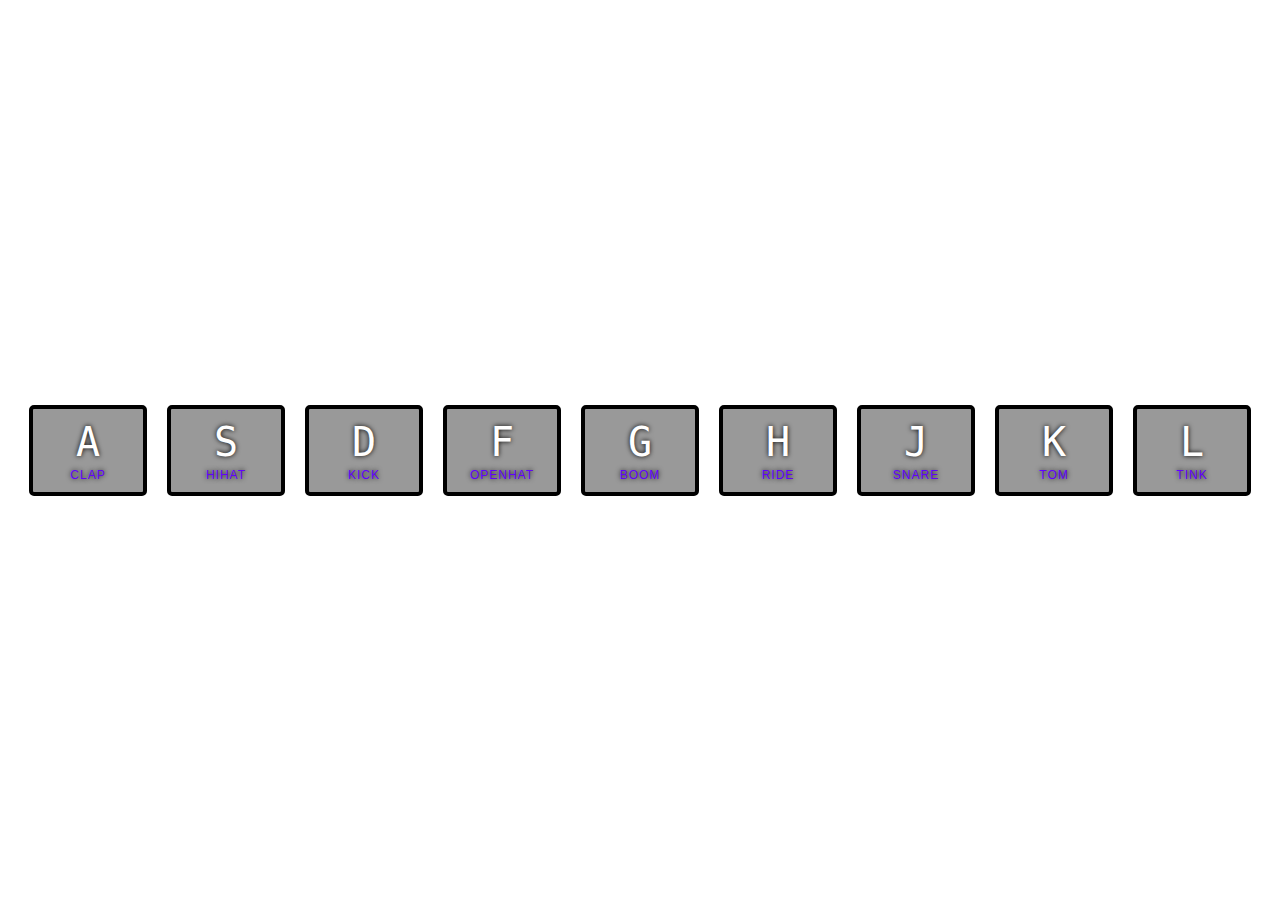
<file: 01-JavaScriptDrumKit/index.html>
<!DOCTYPE html>
<html lang="en">

<head>
    <meta charset="UTF-8">
    <meta name="viewport" content="width=device-width, initial-scale=1.0">
    <meta http-equiv="X-UA-Compatible" content="ie=edge">
    <title>Drum</title>
    <link rel="stylesheet" href="style.css">
</head>

<body>
    <div class="keys">
        <div data-key="65" class="key">
            <kbd>A</kbd>
            <span class="sound">clap</span>
        </div>
        <div data-key="83" class="key">
            <kbd>S</kbd>
            <span class="sound">hihat</span>
        </div>
        <div data-key="68" class="key">
            <kbd>D</kbd>
            <span class="sound">kick</span>
        </div>
        <div data-key="70" class="key">
            <kbd>F</kbd>
            <span class="sound">openhat</span>
        </div>
        <div data-key="71" class="key">
            <kbd>G</kbd>
            <span class="sound">boom</span>
        </div>
        <div data-key="72" class="key">
            <kbd>H</kbd>
            <span class="sound">ride</span>
        </div>
        <div data-key="74" class="key">
            <kbd>J</kbd>
            <span class="sound">snare</span>
        </div>
        <div data-key="75" class="key">
            <kbd>K</kbd>
            <span class="sound">tom</span>
        </div>
        <div data-key="76" class="key">
            <kbd>L</kbd>
            <span class="sound">tink</span>
        </div>
    </div>

    <audio data-key="65" src="sounds/clap.wav"></audio>
    <audio data-key="83" src="sounds/hihat.wav"></audio>
    <audio data-key="68" src="sounds/kick.wav"></audio>
    <audio data-key="70" src="sounds/openhat.wav"></audio>
    <audio data-key="71" src="sounds/boom.wav"></audio>
    <audio data-key="72" src="sounds/ride.wav"></audio>
    <audio data-key="74" src="sounds/snare.wav"></audio>
    <audio data-key="75" src="sounds/tom.wav"></audio>
    <audio data-key="76" src="sounds/tink.wav"></audio>

    <script>
        function removeTransition(e) {
            if (e.propertyName !== 'transform') return;
            e.target.classList.remove('playing');
        }
        function playSound(e) {
            const audio = document.querySelector(`audio[data-key="${e.keyCode}"]`);
            const key = document.querySelector(`div[data-key="${e.keyCode}"]`);
            if (!audio) return;
            key.classList.add('playing');
            audio.currentTime = 0;
            audio.play();
        }
        const keys = Array.from(document.querySelectorAll('.key'));
        keys.forEach(key => key.addEventListener('transitionend', removeTransition));
        window.addEventListener('keydown', playSound);
    </script>
    
</body>

</html>
</file>
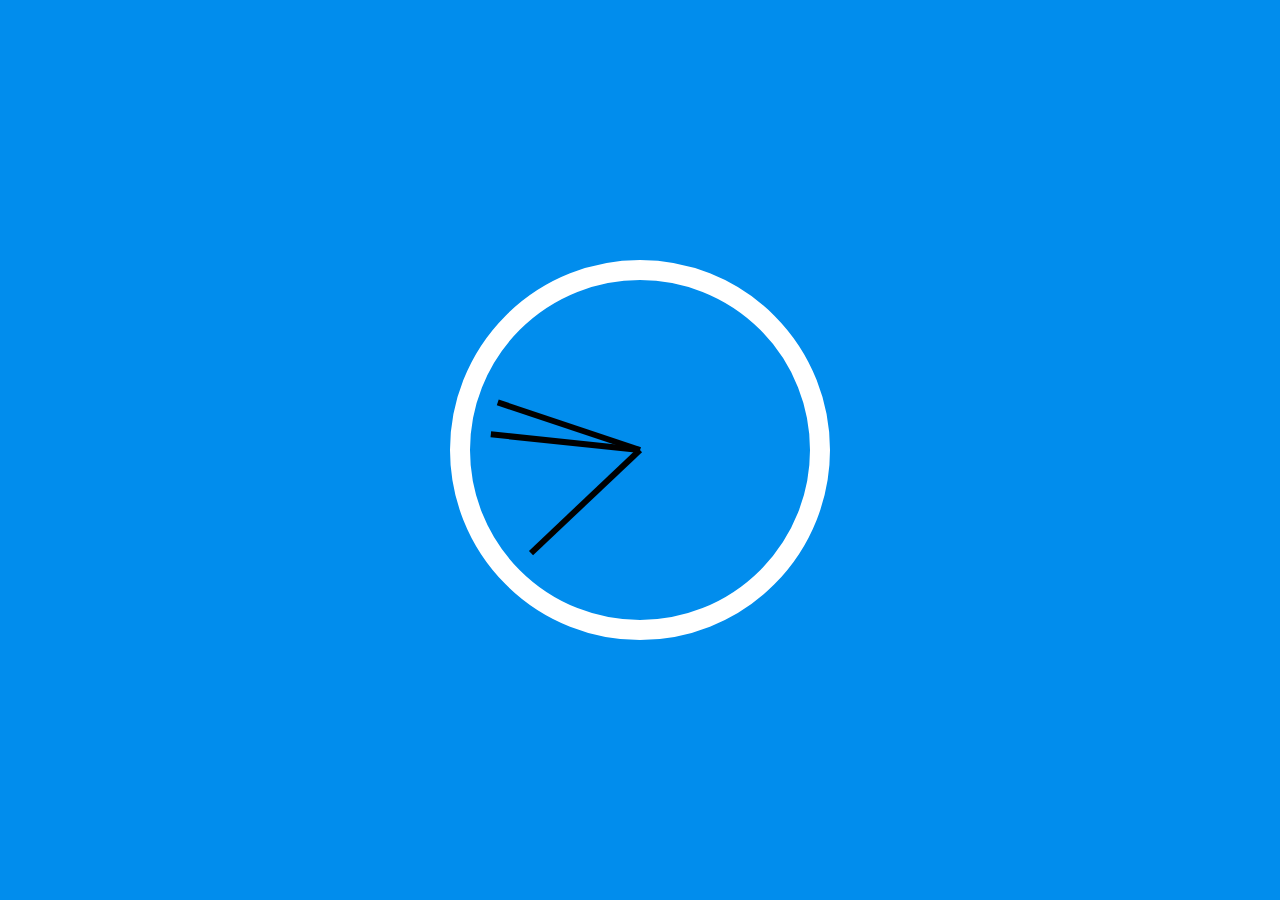
<file: 02-CSS+JSClock/index.html>
<!DOCTYPE html>
<html lang="en">

<head>
    <meta charset="UTF-8">
    <title>CSS+JS+clock</title>
</head>

<body>
    <div class="clock">
        <div class="clock-face">
            <div class="hand hour-hand"></div>
            <div class="hand min-hand"></div>
            <div class="hand second-hand"></div>
        </div>
    </div>
    <style>
        html {
            background: #018DED url(http://unsplash.it/1500/1000?image=881&blur=5);
            background-size: cover;
            font-family: 'helvetica neue';
            text-align: center;
            font-size: 10px;
        }

        body {
            margin: 0;
            font-size: 2rem;
            display: flex;
            flex: 1;
            min-height: 100vh;
            align-items: center;
        }

        .clock {
            width: 30rem;
            height: 30rem;
            border: 20px solid white;
            border-radius: 50%;
            margin: 50px auto;
            position: relative;
            padding: 2rem;
            box-shadow:
                0 0 0px 4px rgba(0, 0, 0, 0.1),
                inset 0 0 0 3px #efefef,
                inset 0 0 10px black,
                0 0 10px rgba (0, 0, 0, 0.2);
        }

        .clock-face {
            position: relative;
            width: 100%;
            height: 100%;
            transform: translateY(-3px);
        }

        .hand {
            width: 50%;
            height: 6px;
            background: black;
            position: absolute;
            top: 50%;
            transform-origin: 100%;
            transform: rotate(90deg);
            transition: all 0.05s;
            transition-timing-function: cubic-bezier(0.1, 2.7, 0.58, 1);
        }
    </style>

    <script>

        const secondHand = document.querySelector('.second-hand');
        const minsHand = document.querySelector('.min-hand');
        const hourHand = document.querySelector('.hour-hand')

        function setDate() {

            const now = new Date();

            const seconds = now.getSeconds();
            const secondsDegrees = ((seconds / 60) * 360) + 90;
            secondHand.style.transform = `rotate(${secondsDegrees}deg)`;

            const mins = now.getMinutes();
            const minsDegrees = ((mins / 60) * 360) + ((seconds / 60) * 6) + 90;
            minsHand.style.transform = `rotate(${minsDegrees}deg)`;

            const hour = now.getHours();
            const hourDegrees = ((hour / 12) * 360) + ((mins / 60) *30) + 90;
            hourHand.style.transform = `rotate(${hourDegrees}deg)`;

        }

        setInterval(setDate, 1000);

        setDate();

    </script>
</body>

</html>
</file>
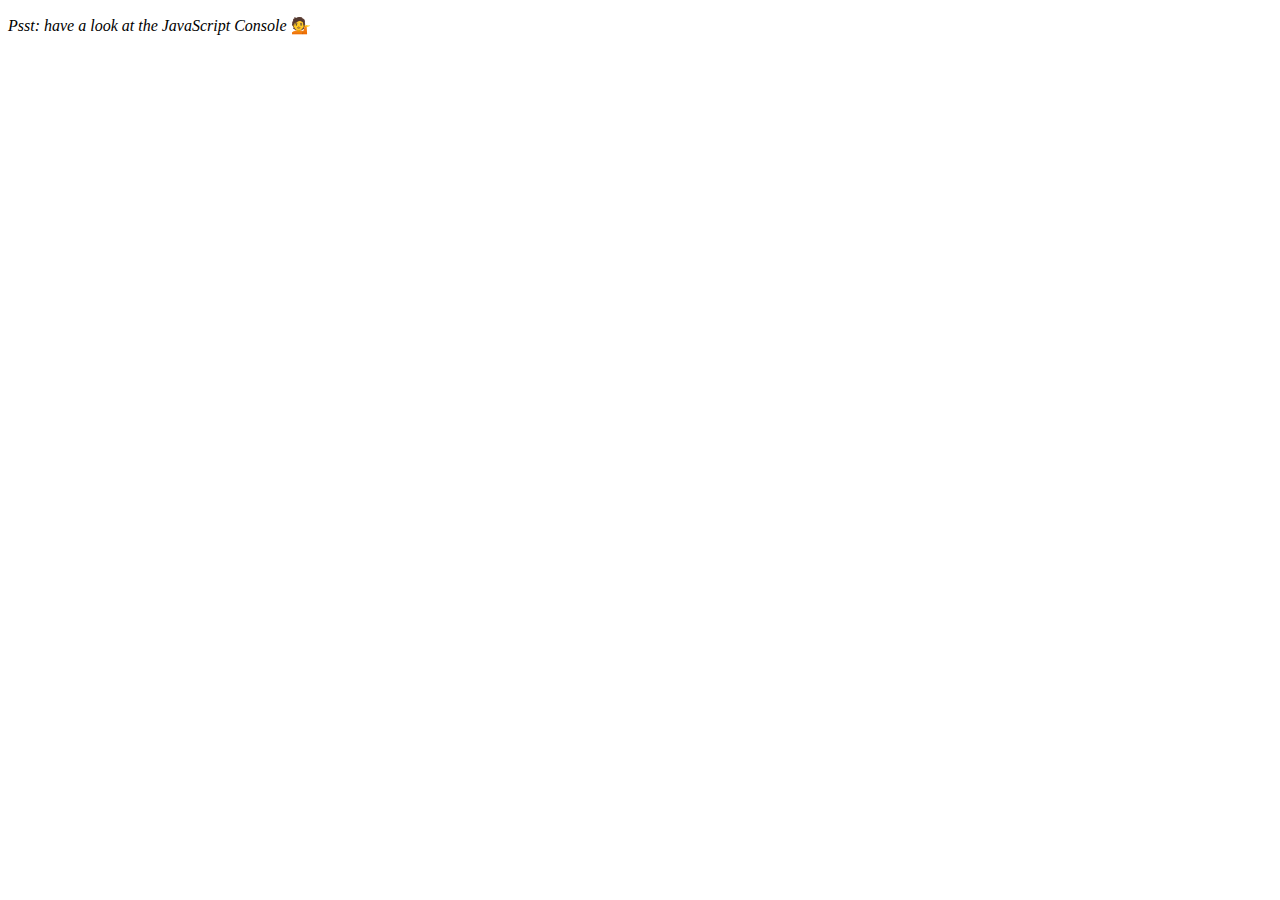
<file: 04-ArrayCardio/index.html>
<!DOCTYPE html>
<html lang="en">

<head>
    <meta charset="UTF-8">
    <title>Array Cardio 💪</title>
</head>

<body>
    <p><em>Psst: have a look at the JavaScript Console</em> 💁</p>
    <script>
        // Get your shorts on - this is an array workout!
        // ## Array Cardio Day 1
        // Some data we can work with
        const inventors = [
            { first: 'Albert', last: 'Einstein', year: 1879, passed: 1955 },
            { first: 'Isaac', last: 'Newton', year: 1643, passed: 1727 },
            { first: 'Galileo', last: 'Galilei', year: 1564, passed: 1642 },
            { first: 'Marie', last: 'Curie', year: 1867, passed: 1934 },
            { first: 'Johannes', last: 'Kepler', year: 1571, passed: 1630 },
            { first: 'Nicolaus', last: 'Copernicus', year: 1473, passed: 1543 },
            { first: 'Max', last: 'Planck', year: 1858, passed: 1947 },
            { first: 'Katherine', last: 'Blodgett', year: 1898, passed: 1979 },
            { first: 'Ada', last: 'Lovelace', year: 1815, passed: 1852 },
            { first: 'Sarah E.', last: 'Goode', year: 1855, passed: 1905 },
            { first: 'Lise', last: 'Meitner', year: 1878, passed: 1968 },
            { first: 'Hanna', last: 'Hammarström', year: 1829, passed: 1909 }
        ];
        const people = ['Beck, Glenn', 'Becker, Carl', 'Beckett, Samuel', 'Beddoes, Mick', 'Beecher, Henry', 'Beethoven, Ludwig', 'Begin, Menachem', 'Belloc, Hilaire', 'Bellow, Saul', 'Benchley, Robert', 'Benenson, Peter', 'Ben-Gurion, David', 'Benjamin, Walter', 'Benn, Tony', 'Bennington, Chester', 'Benson, Leana', 'Bent, Silas', 'Bentsen, Lloyd', 'Berger, Ric', 'Bergman, Ingmar', 'Berio, Luciano', 'Berle, Milton', 'Berlin, Irving', 'Berne, Eric', 'Bernhard, Sandra', 'Berra, Yogi', 'Berry, Halle', 'Berry, Wendell', 'Bethea, Erin', 'Bevan, Aneurin', 'Bevel, Ken', 'Biden, Joseph', 'Bierce, Ambrose', 'Biko, Steve', 'Billings, Josh', 'Biondo, Frank', 'Birrell, Augustine', 'Black, Elk', 'Blair, Robert', 'Blair, Tony', 'Blake, William'];

        // Array.prototype.filter()
        // 1. Filter the list of inventors for those who were born in the 1500's

        const test = inventors.filter(item => {
            return item.year >= 1500 && item.year <=1600;
        })

        const fifteen = inventors.filter(inventor => (
            inventor.year >= 1500 && inventor.year < 1600
        ))

        // console.log(test);

        // Array.prototype.map()
        // 2. Give us an array of the inventors' first and last names

        const name = inventors.map(inventor =>
            `${inventor.first} ${inventor.last}`
        )

        // console.log(name);

        // Array.prototype.sort()
        // 3. Sort the inventors by birthdate, oldest to youngest
        // const ordered = inventors.sort(function(a, b) {
        //   if(a.year > b.year) {
        //     return 1;
        //   } else {
        //     return -1;
        //   }
        // });

        const birthdate = inventors.sort((a, b) =>
            a.year > b.year ? 1 : -1
        )

        // console.table(birthdate);

        // Array.prototype.reduce()
        // 4. How many years did all the inventors live?

        const totalYears = inventors.reduce((total, inventor) => {
            return total + (inventor.passed - inventor.year);
        }, 0)    

        // console.log(totalYears);

        // 5. Sort the inventors by years lived

        const oldest = inventors.sort((a,b) => {
            const last = a.passed - a.year;
            const next = b.passed - b.year;
            return last > next ? -1 : 1;
        })
        
        console.table(oldest);

        // 6. create a list of Boulevards in Paris that contain 'de' anywhere in the name
        // https://en.wikipedia.org/wiki/Category:Boulevards_in_Paris
        // 7. sort Exercise
        // Sort the people alphabetically by last name
        // 8. Reduce Exercise
        // Sum up the instances of each of these
        const data = ['car', 'car', 'truck', 'truck', 'bike', 'walk', 'car', 'van', 'bike', 'walk', 'car', 'van', 'car', 'truck'];
    </script>
</body>

</html>
</file>
<file: 01-JavaScriptDrumKit/style.css>
html {
    font-size: 10px;
    background: url(http://i.imgur.com/b9r5sEL.jpg) bottom center;
    background-size: cover;
  }
  
  body,html {
    margin: 0;
    padding: 0;
    font-family: sans-serif;
  }
  
  .keys {
    display: flex;
    flex: 1;
    min-height: 100vh;
    align-items: center;
    justify-content: center;
  }
  
  .key {
    border: .4rem solid black;
    border-radius: .5rem;
    margin: 1rem;
    font-size: 1.5rem;
    padding: 1rem .5rem;
    transition: all .07s ease;
    width: 10rem;
    text-align: center;
    color: white;
    background: rgba(0,0,0,0.4);
    text-shadow: 0 0 .5rem black;
  }
  
  .playing {
    transform: scale(1.1);
    border-color: #6200ff;
    box-shadow: 0 0 1rem #6200ff;
  }
  
  kbd {
    display: block;
    font-size: 4rem;
  }
  
  .sound {
    font-size: 1.2rem;
    text-transform: uppercase;
    letter-spacing: .1rem;
    color: #6200ff;
  }
</file>
